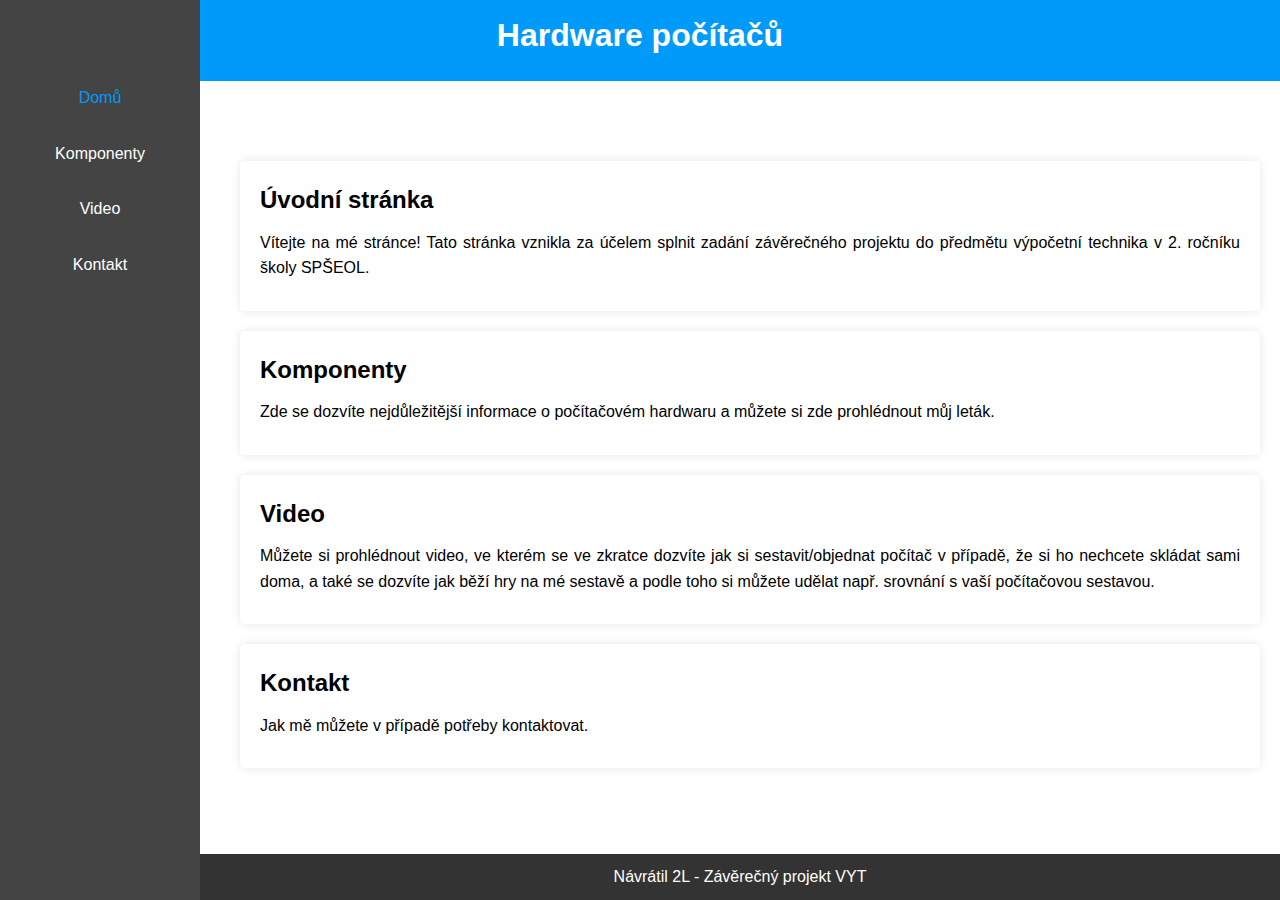
<file: index.html>
<!DOCTYPE html>
<html lang="cs">

<head>
    <meta charset="UTF-8">
    <meta name="viewport" content="width=device-width, initial-scale=1.0">
    <title>Hardware počítačů</title>
    <link rel="stylesheet" href="cssko_projekt.css">
</head>

<body>
    <header>
        <h1>Hardware počítačů</h1>
        <nav>
            <ul>
                <li><a href="index.html" class="active">Domů</a></li>
                <li><a href="komponenty.html">Komponenty</a></li>
                <li><a href="video.html">Video</a></li>
                <li><a href="kontakt_projekt.html">Kontakt</a></li>
            </ul>
        </nav>
    </header>

    <main>
        <section>
            <a href="index.html" style="display: block; color: inherit; text-decoration: none;">
                <h2>Úvodní stránka</h2>
                <p>Vítejte na mé stránce! Tato stránka vznikla za účelem splnit zadání závěrečného projektu do předmětu
                    výpočetní technika v 2. ročníku školy SPŠEOL.</p>
            </a>
        </section>

        <section>
            <a href="komponenty.html" style="display: block; color: inherit; text-decoration: none;">
                <h2>Komponenty</h2>
                <p>Zde se dozvíte nejdůležitější informace o počítačovém hardwaru a můžete si zde prohlédnout můj leták.
                </p>
            </a>
        </section>

        <section>
            <a href="video.html" style="display: block; color: inherit; text-decoration: none;">
                <h2>Video</h2>
                <p>Můžete si prohlédnout video, ve kterém se ve zkratce dozvíte jak si sestavit/objednat počítač v
                    případě, že si ho nechcete skládat sami doma, a také se dozvíte jak běží hry na mé sestavě a podle
                    toho si můžete udělat např. srovnání s vaší počítačovou sestavou.</p>
            </a>
        </section>

        <section>
            <a href="kontakt_projekt.html" style="display: block; color: inherit; text-decoration: none;">
                <h2>Kontakt</h2>
                <p>Jak mě můžete v případě potřeby kontaktovat.</p>
            </a>
        </section>
    </main>

    <footer>
        <p>Návrátil 2L - Závěrečný projekt VYT</p>
    </footer>
</body>

</html>
</file>
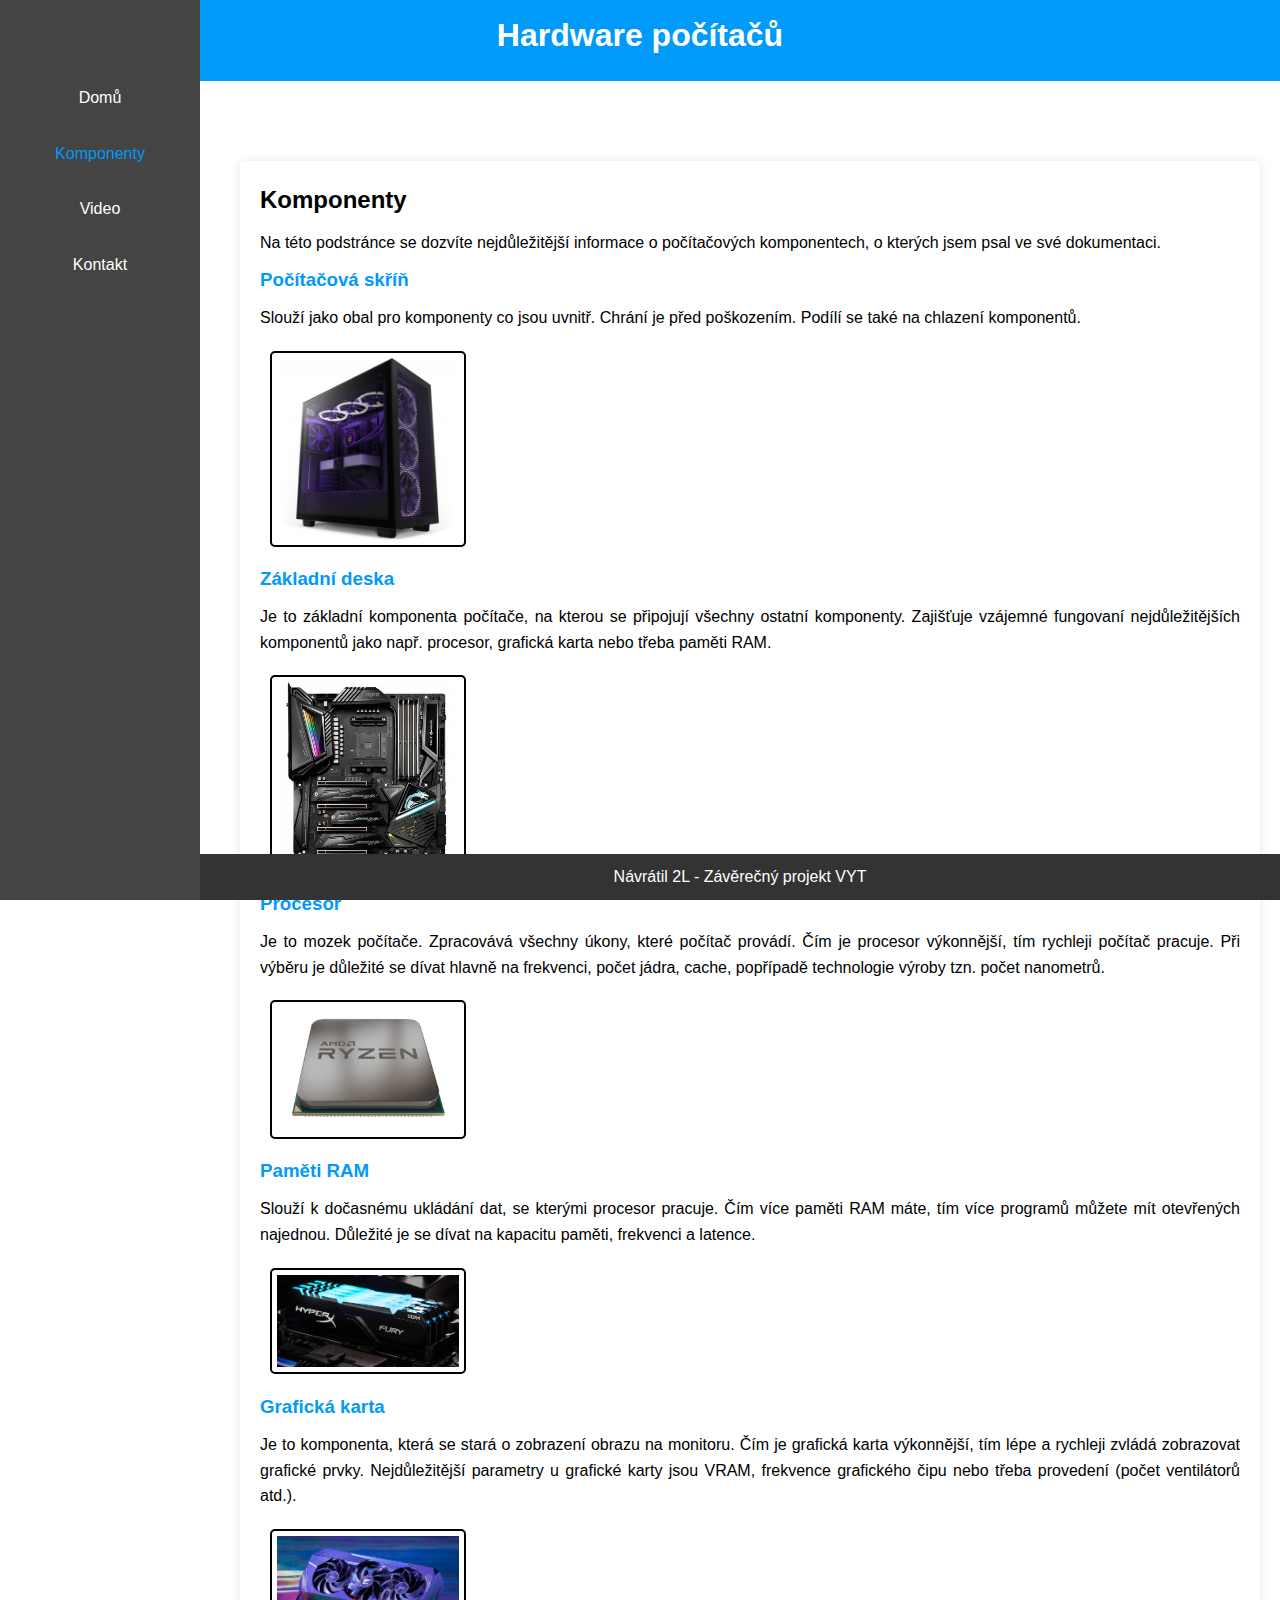
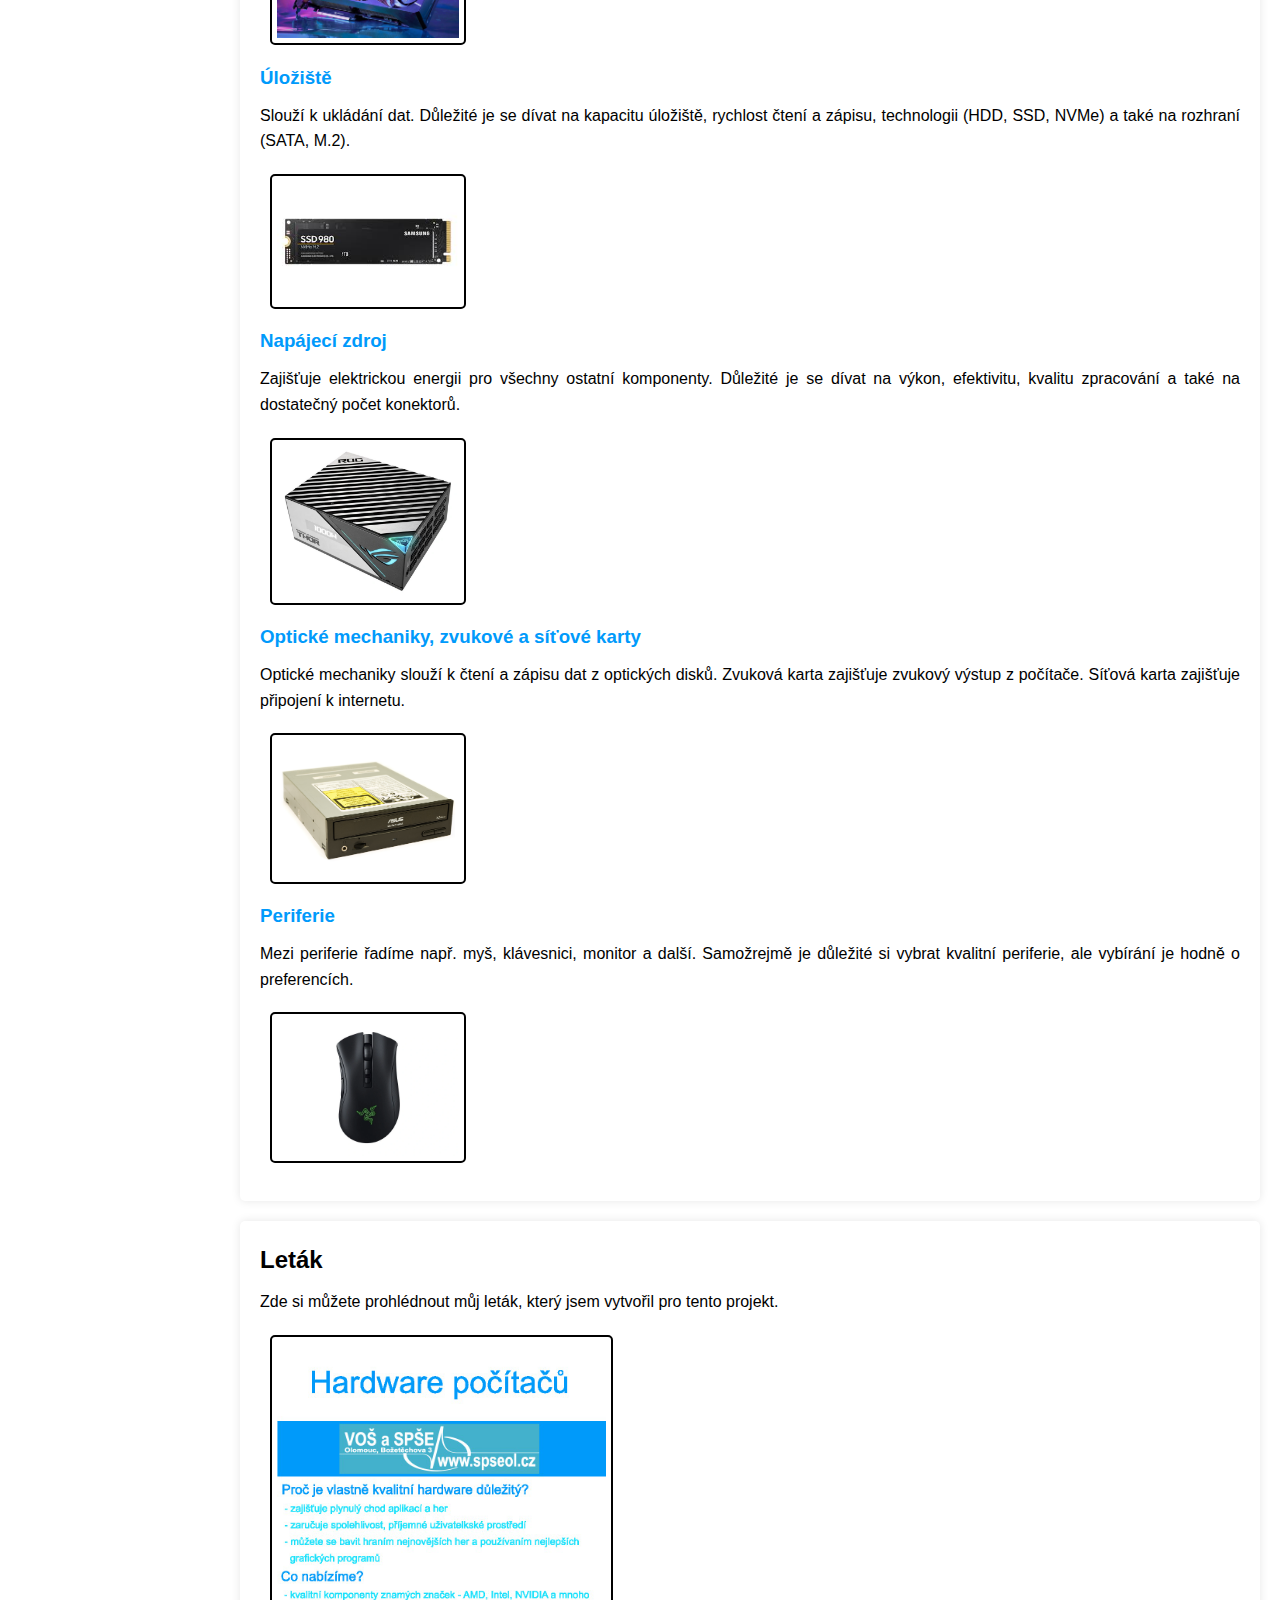
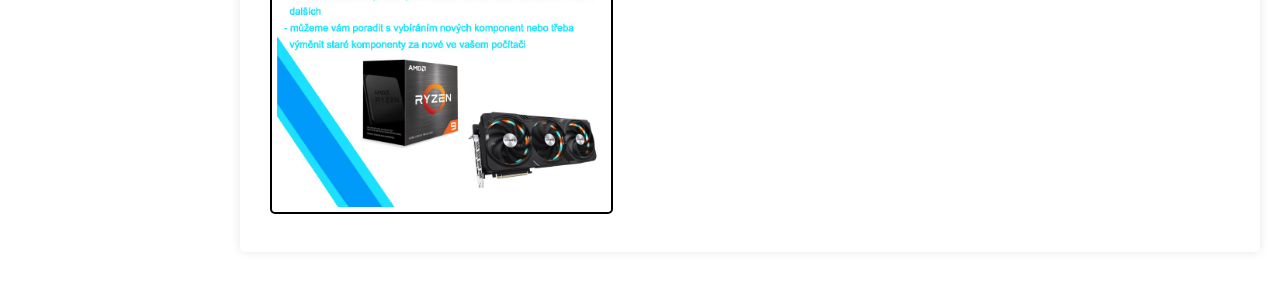
<file: komponenty.html>
<!DOCTYPE html>
<html lang="cs">

<head>
    <meta charset="UTF-8">
    <meta name="viewport" content="width=device-width, initial-scale=1.0">
    <title>Hardware počítačů</title>
    <link rel="stylesheet" href="cssko_projekt.css">
</head>

<body>
    <header>
        <h1>Hardware počítačů</h1>
        <nav>
            <ul>
                <li><a href="index.html">Domů</a></li>
                <li><a href="komponenty.html" class="active">Komponenty</a></li>
                <li><a href="video.html">Video</a></li>
                <li><a href="kontakt_projekt.html">Kontakt</a></li>
            </ul>
        </nav>
    </header>

    <main>
        <section>
            <h2>Komponenty</h2>
            <p>Na této podstránce se dozvíte nejdůležitější informace o počítačových komponentech, o kterých jsem psal
                ve své dokumentaci. </p>
            <h3>Počítačová skříň</h3>
            <p>Slouží jako obal pro komponenty co jsou uvnitř. Chrání je před poškozením. Podílí se také na chlazení
                komponentů. </p>
            <img src="pocitacova_skrin_vyt.jpg" alt="Počítačová skříň">
            <h3>Základní deska</h3>
            <p>Je to základní komponenta počítače, na kterou se připojují všechny ostatní komponenty. Zajišťuje vzájemné
                fungovaní nejdůležitějších komponentů jako např. procesor, grafická karta nebo třeba paměti RAM. </p>
            <img src="mb_vyt.jpg" alt="Základní deska">
            <h3>Procesor</h3>
            <p>Je to mozek počítače. Zpracovává všechny úkony, které počítač provádí. Čím je procesor výkonnější, tím
                rychleji počítač pracuje. Při výběru je důležité se dívat hlavně na frekvenci, počet jádra, cache,
                popřípadě technologie výroby tzn. počet nanometrů. </p>
            <img src="cpu_vyt.webp" alt="Procesor">
            <h3>Paměti RAM</h3>
            <p>Slouží k dočasnému ukládání dat, se kterými procesor pracuje. Čím více paměti RAM máte, tím více programů
                můžete mít otevřených najednou. Důležité je se dívat na kapacitu paměti, frekvenci a latence. </p>
            <img src="ram-vyt.jpg" alt="Paměti RAM">
            <h3>Grafická karta</h3>
            <p>Je to komponenta, která se stará o zobrazení obrazu na monitoru. Čím je grafická karta výkonnější, tím
                lépe a rychleji zvládá zobrazovat grafické prvky. Nejdůležitější parametry u grafické karty jsou VRAM,
                frekvence grafického čipu nebo třeba provedení (počet ventilátorů atd.). </p>
            <img src="gpu_vyt.jpg" alt="Grafická karta">
            <h3>Úložiště</h3>
            <p>Slouží k ukládání dat. Důležité je se dívat na kapacitu úložiště, rychlost čtení a zápisu, technologii
                (HDD, SSD, NVMe) a také na rozhraní (SATA, M.2). </p>
            <img src="ssd_vyt.jpg" alt="Úložiště">
            <h3>Napájecí zdroj</h3>
            <p>Zajišťuje elektrickou energii pro všechny ostatní komponenty. Důležité je se dívat na výkon, efektivitu,
                kvalitu zpracování a také na dostatečný počet konektorů. </p>
            <img src="zdroj_vyt.webp" alt="Napájecí zdroj">
            <h3>Optické mechaniky, zvukové a síťové karty</h3>
            <p>Optické mechaniky slouží k čtení a zápisu dat z optických disků. Zvuková karta zajišťuje zvukový výstup z
                počítače. Síťová karta zajišťuje připojení k internetu. </p>
            <img src="opt_mechanika_vyt.jpg" alt="Optická mechanika">
            <h3>Periferie</h3>
            <p>Mezi periferie řadíme např. myš, klávesnici, monitor a další. Samožrejmě je důležité si vybrat kvalitní
                periferie, ale vybírání je hodně o preferencích.</p>
            <img src="razer_vyt.webp" alt="Počítačová myš">
        </section>
        <section>
            <h2>Leták</h2>
            <p>Zde si můžete prohlédnout můj leták, který jsem vytvořil pro tento projekt. </p>
            <img src="leták_Hardware_počítačů_Navrátil_2L.jpg" alt="Leták" class="letak">
        </section>
    </main>

    <footer>
        <p>Návrátil 2L - Závěrečný projekt VYT</p>
    </footer>
</body>

</html>
</file>
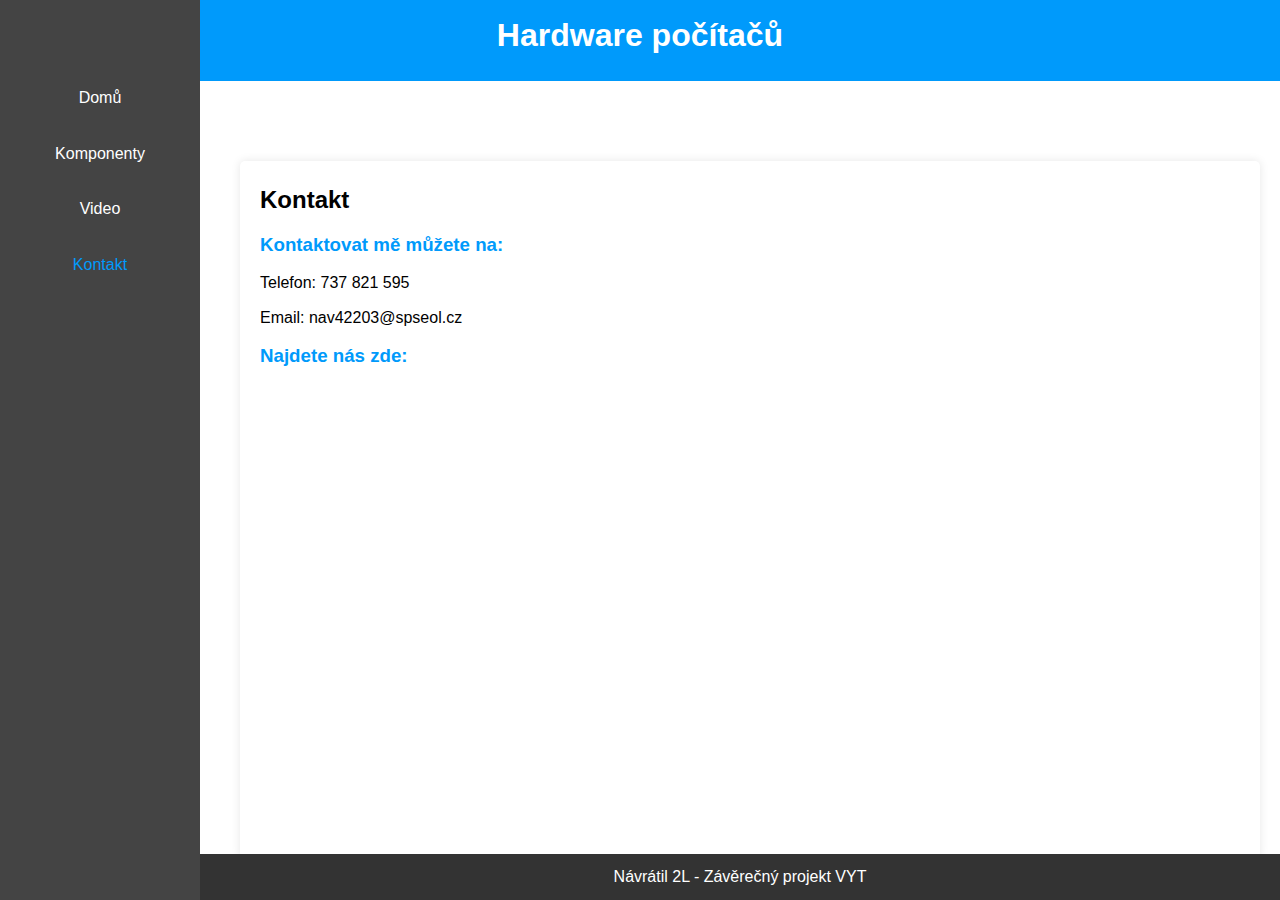
<file: kontakt_projekt.html>
<!DOCTYPE html>
<html lang="cs">

<head>
    <meta charset="UTF-8">
    <meta name="viewport" content="width=device-width, initial-scale=1.0">
    <title>Hardware počítačů</title>
    <link rel="stylesheet" href="cssko_projekt.css">
</head>

<body>
    <header>
        <h1>Hardware počítačů</h1>
        <nav>
            <ul>
                <li><a href="index.html">Domů</a></li>
                <li><a href="komponenty.html">Komponenty</a></li>
                <li><a href="video.html">Video</a></li>
                <li><a href="kontakt_projekt.html" class="active">Kontakt</a></li>
            </ul>
        </nav>
    </header>

    <main>
        <section>
            <h2>Kontakt</h2>
            <h3>Kontaktovat mě můžete na:</h3>
            <p>Telefon: 737 821 595</p>
            <p>Email: nav42203@spseol.cz</p>
            <h3>Najdete nás zde:</h3>
            <div class="responzivni_video_obrazek">
                <iframe
                    src="https://www.google.com/maps/embed?pb=!1m18!1m12!1m3!1d646.6054200096547!2d17.27187810984984!3d49.58979699726625!2m3!1f0!2f0!3f0!3m2!1i1024!2i768!4f13.1!3m3!1m2!1s0x47124e87273bae7b%3A0x628e9cecc8a87298!2zVnnFocWhw60gb2Rib3Juw6EgxaFrb2xhIGEgU3TFmWVkbsOtIHByxa9teXNsb3bDoSDFoWtvbGEgZWxla3Ryb3RlY2huaWNrw6E!5e0!3m2!1scs!2scz!4v1717950260022!5m2!1scs!2scz"
                    width="600" height="450" style="border:0;" allowfullscreen="" loading="lazy"
                    referrerpolicy="no-referrer-when-downgrade"></iframe>
            </div>
        </section>
    </main>

    <footer>
        <p>Návrátil 2L - Závěrečný projekt VYT</p>
    </footer>
</body>

</html>
</file>
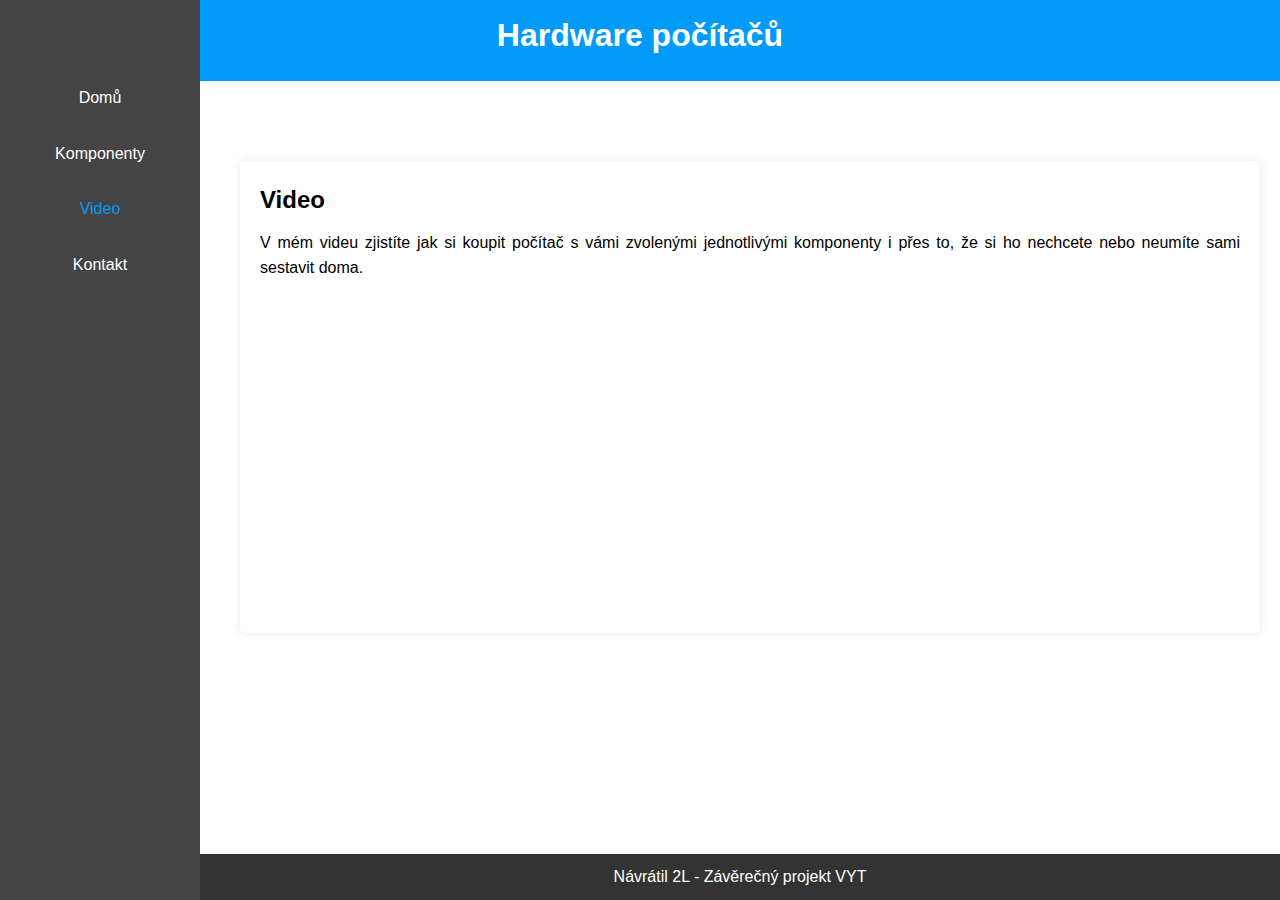
<file: video.html>
<!DOCTYPE html>
<html lang="cs">

<head>
    <meta charset="UTF-8">
    <meta name="viewport" content="width=device-width, initial-scale=1.0">
    <title>Hardware počítačů</title>
    <link rel="stylesheet" href="cssko_projekt.css">
</head>

<body>
    <header>
        <h1>Hardware počítačů</h1>
        <nav>
            <ul>
                <li><a href="index.html">Domů</a></li>
                <li><a href="komponenty.html">Komponenty</a></li>
                <li><a href="video.html" class="active">Video</a></li>
                <li><a href="kontakt_projekt.html">Kontakt</a></li>
            </ul>
        </nav>
    </header>

    <main>
        <section>
            <h2>Video</h2>
            <p>V mém videu zjistíte jak si koupit počítač s vámi zvolenými jednotlivými komponenty i přes to, že si ho
                nechcete nebo neumíte sami sestavit doma. </p>
            <div class="responzivni_video_obrazek">
                <iframe width="560" height="315" src="https://www.youtube.com/embed/3UxkW4JI-v4?si=x705lDa6I9m8yhjq"
                    title="YouTube video player" frameborder="0"
                    allow="accelerometer; autoplay; clipboard-write; encrypted-media; gyroscope; picture-in-picture; web-share"
                    referrerpolicy="strict-origin-when-cross-origin" allowfullscreen></iframe>
            </div>
    </main>

    <footer>
        <p>Návrátil 2L - Závěrečný projekt VYT</p>
    </footer>
</body>

</html>
</file>
<file: cssko_projekt.css>
/* odstrani styly prohlizece */
* {
    margin: 0;
    padding: 0;
    box-sizing: border-box;
}

body {
    font-family: Arial, sans-serif;
    line-height: 1.6;
    background-color: #ffffff;
    color: #000000;
}

header {
    background: #009afbff;
    color: #fff;
    padding: 10px 0;
    text-align: center;
    width: 100%;
}

header h1 {
    margin-bottom: 10px;
}

nav {
    background: #444;
    color: #fff;
    padding: 15px;
    width: 200px;
    position: fixed;
    top: 0;
    bottom: 0;
    left: 0;
    overflow-y: auto;
}

nav ul {
    list-style: none;
    padding: 60px 0 0; 
}

nav ul li {
    margin-bottom: 10px;
}

nav ul li a {
    color: #fff;
    text-decoration: none;
    display: block;
    padding: 10px;
}

nav ul li a:hover {
    background: #555;
    padding-left: 20px;
}

main {
    margin-left: 220px; 
    padding: 80px 20px 20px 20px; 
    background-color: #ffffff;
}

section {
    margin-bottom: 20px;
    padding: 20px;
    background: #fff;
    border-radius: 5px;
    box-shadow: 0 0 10px rgba(0, 0, 0, 0.1);
    text-align:justify ;
}

h2 {
    margin-bottom: 10px;
    color: #000000;
}

p {
    margin-bottom: 10px;
}

footer {
    background: #333;
    color: #fff;
    text-align: center;
    padding: 10px 0;
    width: calc(100% - 200px);
    margin-left: 200px; 
    position: fixed;
    bottom: 0;
}

footer p {
    margin: 0;
}

h3 {
    margin-bottom: 10px;
    color: #009afbff;
}
 
img {
    width: 20%;
    height: auto;
    margin: 10px;
    border: 2px solid black;
    border-radius: 5px;
    padding: 5px 5px 5px 5px;
    
}
.letak {
    width: 35%;
    height: auto;
    margin: 10px;
    border: 2px solid black;
    border-radius: 5px;
    padding: 5px 5px 5px 5px;
}

.letak:hover {
    box-shadow: 0 0 15px rgba(0, 0, 0, 0.2);
    transform: scale(1.05);
    transition: transform 0.3s ease;
}


section:hover {
    box-shadow: 0 0 15px rgba(0, 0, 0, 0.2);
}

nav ul li a {
    transition: padding-left 0.3s ease;
}

img:hover {
    box-shadow: 0 0 15px rgba(0, 0, 0, 0.2);
    transform: scale(1.05);
    transition: transform 0.3s ease;
}

nav ul li a.active {
    color: #009afbff; 
}
@media screen and (max-width: 890px) {
    nav {
        width: 100%;
        position: relative;
    }

    main {
        margin-left: 0;
        padding: 20px;
    }

    footer {
        width: 100%;
        margin-left: 0;
    }
    .responzivni_video_obrazek {
        position: relative;
        width: 100%;
        padding-bottom: 30%;
        height: 0;
    }
    
    .responzivni_video_obrazek iframe{
        position: absolute;
        top: 0;
        left: 0;
        width: 100%;
        height: 100%;
    }
}
</file>
